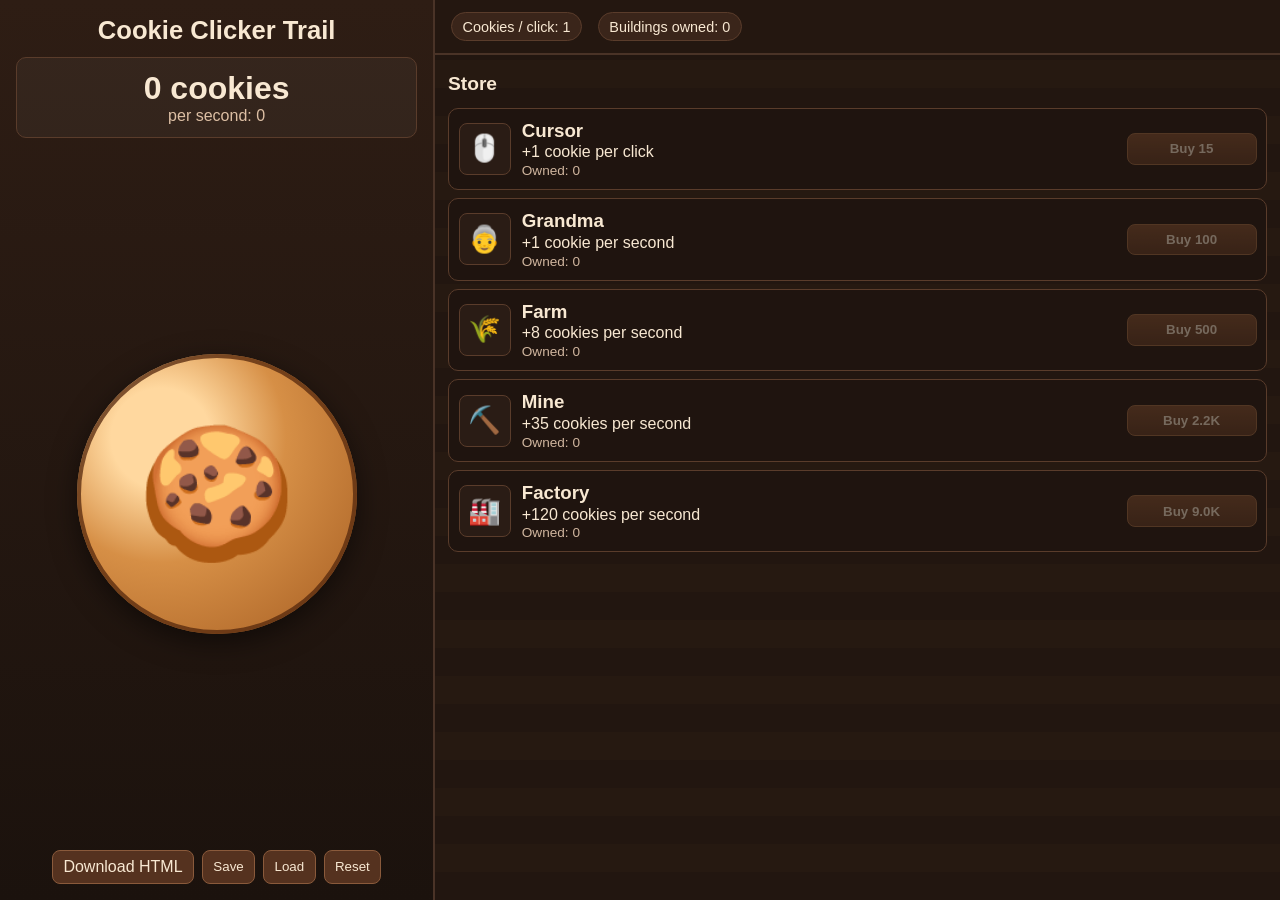
<file: index.html>
<!doctype html>
<html lang="en">
  <head>
    <meta charset="UTF-8" />
    <meta name="viewport" content="width=device-width, initial-scale=1.0" />
    <title>Cookie Clicker Trail</title>
    <meta http-equiv="refresh" content="0; url=cookie-clicker.html" />
  </head>
  <body>
    <p>
      Redirecting to <a href="cookie-clicker.html">cookie-clicker.html</a>...
    </p>
  </body>
</html>
</file>
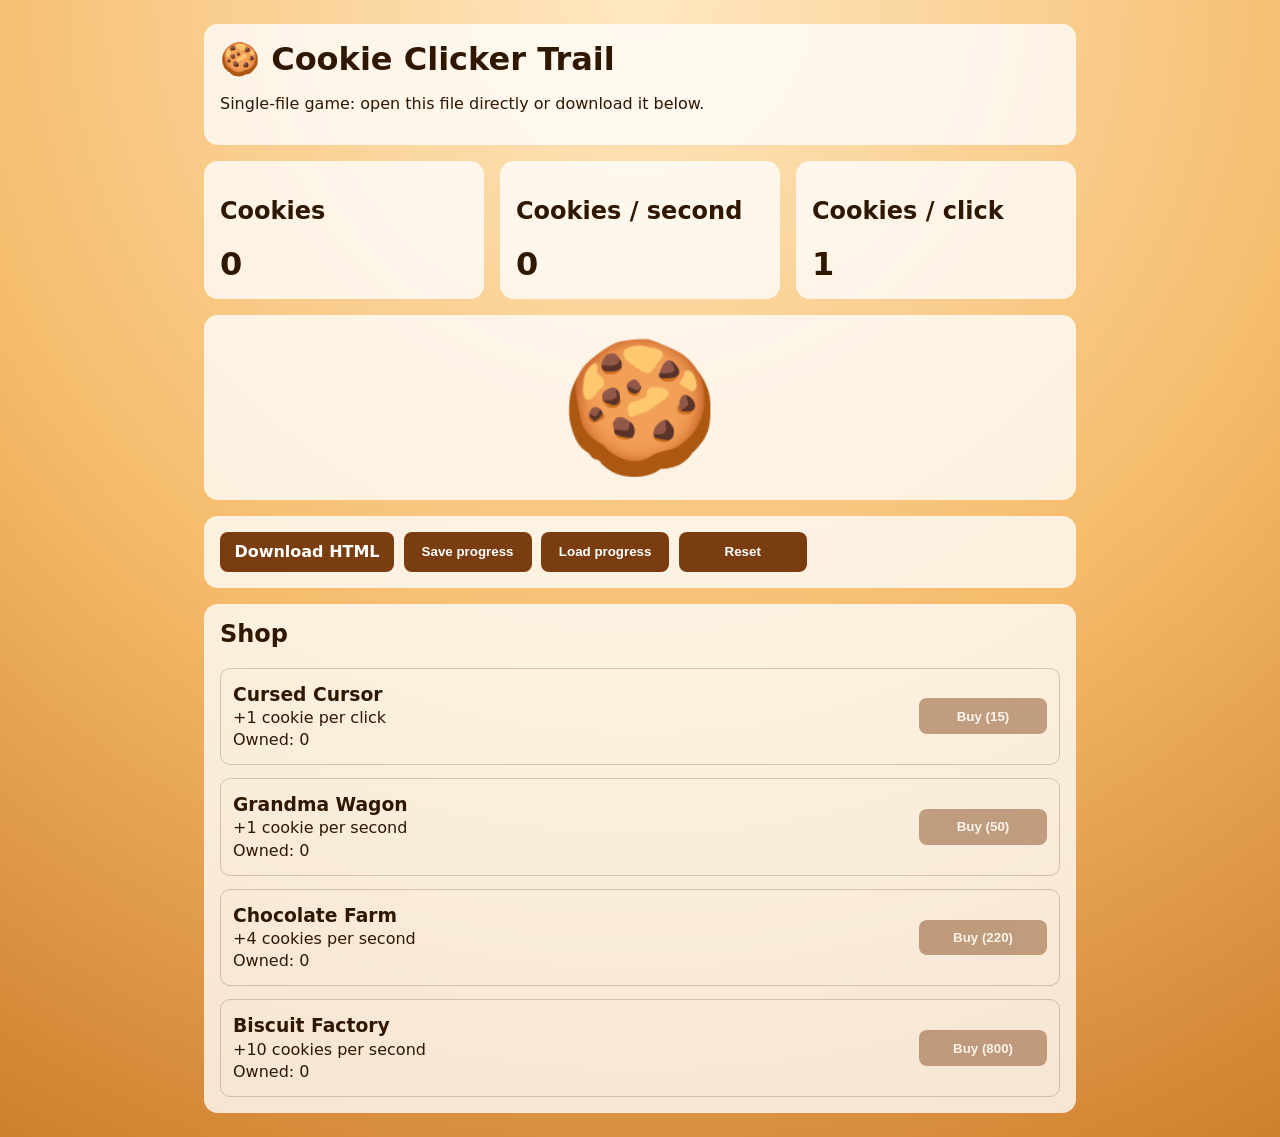
<file: Cookie clicker clone.html>
<!doctype html>
<html lang="en">
  <head>
    <meta charset="UTF-8" />
    <meta name="viewport" content="width=device-width, initial-scale=1.0" />
    <title>Cookie Clicker Trail - Standalone</title>
    <style>
      :root {
        color-scheme: light dark;
        font-family: Inter, system-ui, -apple-system, Segoe UI, Roboto, Helvetica,
          Arial, sans-serif;
      }

      * {
        box-sizing: border-box;
      }

      body {
        margin: 0;
        min-height: 100vh;
        background: radial-gradient(circle at top, #ffe8c2, #f5bb6a 55%, #ce7f2d);
        color: #301700;
      }

      .game {
        max-width: 920px;
        margin: 0 auto;
        padding: 1.5rem;
        display: grid;
        gap: 1rem;
      }

      header,
      .stats article,
      .shop,
      .play-area,
      .controls {
        background: rgba(255, 255, 255, 0.78);
        border-radius: 14px;
        padding: 1rem;
      }

      header h1 {
        margin: 0 0 0.4rem;
      }

      .stats {
        display: grid;
        grid-template-columns: repeat(auto-fit, minmax(160px, 1fr));
        gap: 1rem;
      }

      #cookie-count,
      #cps-count,
      #cpc-count {
        font-size: 2rem;
        font-weight: 800;
        margin: 0;
      }

      .play-area {
        text-align: center;
      }

      #cookie-button {
        border: none;
        font-size: clamp(5rem, 18vw, 8rem);
        cursor: pointer;
        background: transparent;
        transition: transform 0.07s ease;
      }

      #cookie-button:active {
        transform: scale(0.9);
      }

      .controls {
        display: flex;
        flex-wrap: wrap;
        gap: 0.6rem;
      }

      .controls button,
      .controls a,
      .buy-button {
        border: none;
        border-radius: 8px;
        padding: 0.65rem 0.9rem;
        cursor: pointer;
        font-weight: 700;
        min-width: 128px;
        text-align: center;
        text-decoration: none;
        background: #7a3d0f;
        color: #fff;
      }

      .danger {
        background: #963535;
      }

      .shop h2 {
        margin-top: 0;
      }

      #shop-list {
        list-style: none;
        margin: 0;
        padding: 0;
        display: grid;
        gap: 0.8rem;
      }

      .shop-item {
        display: flex;
        justify-content: space-between;
        gap: 1rem;
        align-items: center;
        border: 1px solid rgba(45, 20, 0, 0.2);
        border-radius: 10px;
        padding: 0.75rem;
      }

      .shop-item h3,
      .shop-item p {
        margin: 0.2rem 0;
      }

      .buy-button:disabled {
        opacity: 0.45;
        cursor: not-allowed;
      }

      @media (prefers-color-scheme: dark) {
        body {
          color: #ffe9ce;
        }

        header,
        .stats article,
        .shop,
        .play-area,
        .controls {
          background: rgba(20, 10, 0, 0.72);
        }

        .shop-item {
          border-color: rgba(255, 230, 208, 0.2);
        }

        .controls button,
        .controls a,
        .buy-button {
          background: #f7be79;
          color: #231000;
        }

        .danger {
          background: #cc7a7a;
        }
      }
    </style>
  </head>
  <body>
    <main class="game">
      <header>
        <h1>🍪 Cookie Clicker Trail</h1>
        <p>Single-file game: open this file directly or download it below.</p>
      </header>

      <section class="stats">
        <article>
          <h2>Cookies</h2>
          <p id="cookie-count">0</p>
        </article>
        <article>
          <h2>Cookies / second</h2>
          <p id="cps-count">0</p>
        </article>
        <article>
          <h2>Cookies / click</h2>
          <p id="cpc-count">1</p>
        </article>
      </section>

      <section class="play-area">
        <button id="cookie-button" aria-label="Bake one cookie">🍪</button>
      </section>

      <section class="controls">
        <a href="cookie-clicker.html" download>Download HTML</a>
        <button id="save-button" type="button">Save progress</button>
        <button id="load-button" type="button">Load progress</button>
        <button id="reset-button" class="danger" type="button">Reset</button>
      </section>

      <section class="shop">
        <h2>Shop</h2>
        <ul id="shop-list"></ul>
      </section>
    </main>

    <template id="shop-item-template">
      <li class="shop-item">
        <div>
          <h3 class="item-name"></h3>
          <p class="item-description"></p>
          <p class="item-owned"></p>
        </div>
        <button class="buy-button"></button>
      </li>
    </template>

    <script>
      const SAVE_KEY = 'cookie-clicker-trail-save-v1';

      const state = {
        cookies: 0,
        cookiesPerSecond: 0,
        cookiesPerClick: 1,
      };

      const upgrades = [
        {
          id: 'cursor',
          name: 'Cursed Cursor',
          description: '+1 cookie per click',
          baseCost: 15,
          cost: 15,
          scaling: 1.2,
          owned: 0,
          apply() {
            state.cookiesPerClick += 1;
          },
        },
        {
          id: 'grandma',
          name: 'Grandma Wagon',
          description: '+1 cookie per second',
          baseCost: 50,
          cost: 50,
          scaling: 1.25,
          owned: 0,
          apply() {
            state.cookiesPerSecond += 1;
          },
        },
        {
          id: 'farm',
          name: 'Chocolate Farm',
          description: '+4 cookies per second',
          baseCost: 220,
          cost: 220,
          scaling: 1.3,
          owned: 0,
          apply() {
            state.cookiesPerSecond += 4;
          },
        },
        {
          id: 'factory',
          name: 'Biscuit Factory',
          description: '+10 cookies per second',
          baseCost: 800,
          cost: 800,
          scaling: 1.33,
          owned: 0,
          apply() {
            state.cookiesPerSecond += 10;
          },
        },
      ];

      const cookieCount = document.getElementById('cookie-count');
      const cpsCount = document.getElementById('cps-count');
      const cpcCount = document.getElementById('cpc-count');
      const cookieButton = document.getElementById('cookie-button');
      const shopList = document.getElementById('shop-list');
      const shopTemplate = document.getElementById('shop-item-template');
      const saveButton = document.getElementById('save-button');
      const loadButton = document.getElementById('load-button');
      const resetButton = document.getElementById('reset-button');

      function format(value) {
        return new Intl.NumberFormat('en-US', {
          maximumFractionDigits: value < 100 ? 1 : 0,
        }).format(value);
      }

      function recalculateTotals() {
        state.cookiesPerClick = 1;
        state.cookiesPerSecond = 0;

        upgrades.forEach((upgrade) => {
          for (let i = 0; i < upgrade.owned; i += 1) {
            upgrade.apply();
          }
        });
      }

      function redraw() {
        cookieCount.textContent = format(state.cookies);
        cpsCount.textContent = format(state.cookiesPerSecond);
        cpcCount.textContent = format(state.cookiesPerClick);

        upgrades.forEach((upgrade) => {
          const buyButton = document.querySelector(`[data-buy="${upgrade.id}"]`);
          const owned = document.querySelector(`[data-owned="${upgrade.id}"]`);
          if (!buyButton || !owned) {
            return;
          }

          buyButton.textContent = `Buy (${format(upgrade.cost)})`;
          buyButton.disabled = state.cookies < upgrade.cost;
          owned.textContent = `Owned: ${upgrade.owned}`;
        });
      }

      function saveProgress() {
        const payload = {
          cookies: state.cookies,
          upgrades: upgrades.map((u) => ({ id: u.id, owned: u.owned, cost: u.cost })),
        };
        localStorage.setItem(SAVE_KEY, JSON.stringify(payload));
      }

      function loadProgress() {
        const raw = localStorage.getItem(SAVE_KEY);
        if (!raw) {
          return;
        }

        const parsed = JSON.parse(raw);
        state.cookies = Number(parsed.cookies) || 0;

        upgrades.forEach((upgrade) => {
          const incoming = parsed.upgrades?.find((u) => u.id === upgrade.id);
          upgrade.owned = Number(incoming?.owned) || 0;
          upgrade.cost = Number(incoming?.cost) || upgrade.baseCost;
        });

        recalculateTotals();
        redraw();
      }

      function resetProgress() {
        state.cookies = 0;
        upgrades.forEach((upgrade) => {
          upgrade.owned = 0;
          upgrade.cost = upgrade.baseCost;
        });
        recalculateTotals();
        localStorage.removeItem(SAVE_KEY);
        redraw();
      }

      function buildShop() {
        upgrades.forEach((upgrade) => {
          const clone = shopTemplate.content.cloneNode(true);
          clone.querySelector('.item-name').textContent = upgrade.name;
          clone.querySelector('.item-description').textContent = upgrade.description;

          const owned = clone.querySelector('.item-owned');
          owned.dataset.owned = upgrade.id;

          const button = clone.querySelector('.buy-button');
          button.dataset.buy = upgrade.id;
          button.addEventListener('click', () => {
            if (state.cookies < upgrade.cost) {
              return;
            }

            state.cookies -= upgrade.cost;
            upgrade.owned += 1;
            upgrade.apply();
            upgrade.cost = Math.ceil(upgrade.cost * upgrade.scaling);
            redraw();
          });

          shopList.append(clone);
        });
      }

      cookieButton.addEventListener('click', () => {
        state.cookies += state.cookiesPerClick;
        redraw();
      });

      saveButton.addEventListener('click', saveProgress);
      loadButton.addEventListener('click', loadProgress);
      resetButton.addEventListener('click', resetProgress);

      setInterval(() => {
        if (state.cookiesPerSecond <= 0) {
          return;
        }
        state.cookies += state.cookiesPerSecond;
        redraw();
      }, 1000);

      buildShop();
      loadProgress();
      redraw();
    </script>
  </body>
</html>
</file>
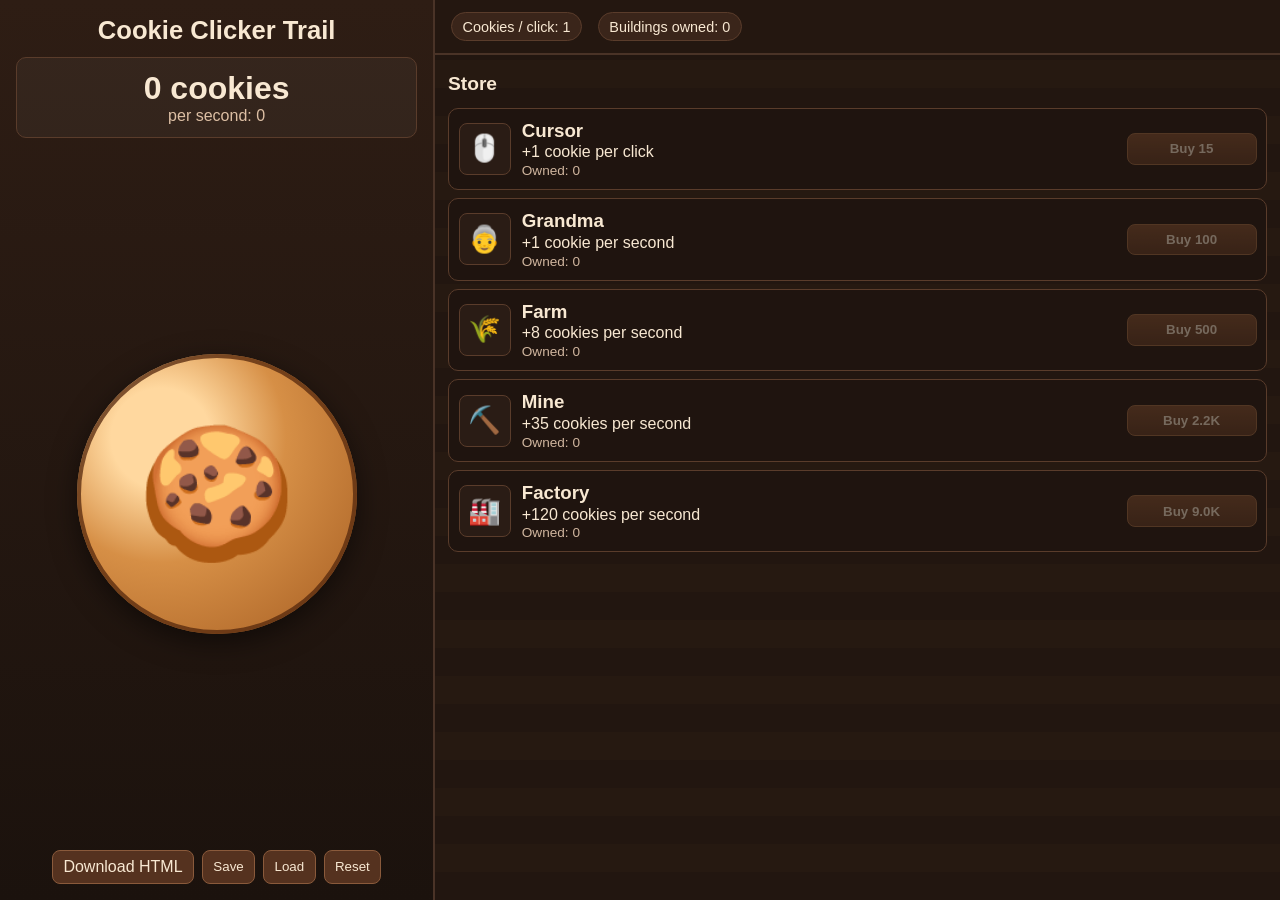
<file: cookie-clicker.html>
<!doctype html>
<html lang="en">
  <head>
    <meta charset="UTF-8" />
    <meta name="viewport" content="width=device-width, initial-scale=1.0" />
    <title>Cookie Clicker Trail</title>
    <style>
      :root {
        --panel: #1f140f;
        --panel-2: #2a1c15;
        --text: #f8e8d2;
        --accent: #ffc164;
        --line: #5a3c2b;
      }

      * {
        box-sizing: border-box;
      }

      body {
        margin: 0;
        min-height: 100vh;
        font-family: Verdana, Geneva, Tahoma, sans-serif;
        color: var(--text);
        background: radial-gradient(circle at top, #4b2f21 0%, #241710 55%, #120d09 100%);
      }

      .layout {
        min-height: 100vh;
        display: grid;
        grid-template-columns: minmax(280px, 34%) minmax(280px, 66%);
      }

      .left-pane {
        border-right: 2px solid #4a3327;
        padding: 1rem;
        display: grid;
        grid-template-rows: auto auto 1fr auto;
        gap: 0.75rem;
        background: linear-gradient(180deg, #2e1d14 0%, #1b120d 100%);
      }

      .brand {
        text-align: center;
      }

      .brand h1 {
        margin: 0;
        font-size: clamp(1.2rem, 2vw, 1.8rem);
      }

      .counter {
        text-align: center;
        padding: 0.75rem;
        border: 1px solid var(--line);
        border-radius: 10px;
        background: rgba(255, 255, 255, 0.04);
      }

      .counter .cookies {
        font-size: clamp(1.2rem, 4vw, 2rem);
        font-weight: 700;
      }

      .counter .cps {
        color: #ddbfa4;
      }

      .cookie-zone {
        display: grid;
        place-items: center;
      }

      #cookie-button {
        width: min(280px, 70vw);
        aspect-ratio: 1;
        border: none;
        border-radius: 50%;
        cursor: pointer;
        font-size: clamp(5rem, 12vw, 8rem);
        background:
          radial-gradient(circle at 30% 30%, #ffd89f 0 18%, #d68f46 45%, #a55d22 100%);
        box-shadow:
          inset 0 0 0 4px rgba(85, 39, 13, 0.75),
          0 8px 28px rgba(0, 0, 0, 0.5);
        transition: transform 0.07s ease;
      }

      #cookie-button:active {
        transform: scale(0.94);
      }

      .actions {
        display: flex;
        flex-wrap: wrap;
        gap: 0.5rem;
        justify-content: center;
      }

      .actions button,
      .actions a {
        border: 1px solid #8a5a3b;
        color: var(--text);
        background: #55321f;
        padding: 0.45rem 0.65rem;
        border-radius: 8px;
        cursor: pointer;
        text-decoration: none;
      }

      .right-pane {
        display: grid;
        grid-template-rows: auto 1fr;
        min-height: 100vh;
      }

      .status-bar {
        border-bottom: 2px solid #4a3327;
        background: #241710;
        padding: 0.75rem 1rem;
        display: flex;
        flex-wrap: wrap;
        gap: 1rem;
        align-items: center;
      }

      .pill {
        background: #3a251a;
        border: 1px solid var(--line);
        border-radius: 999px;
        padding: 0.35rem 0.65rem;
        font-size: 0.9rem;
      }

      .shop {
        padding: 0.8rem;
        background: repeating-linear-gradient(
          0deg,
          #221610,
          #221610 28px,
          #261911 28px,
          #261911 56px
        );
      }

      .shop h2 {
        margin: 0.3rem 0 0.8rem;
        font-size: 1.2rem;
      }

      #shop-list {
        list-style: none;
        margin: 0;
        padding: 0;
        display: grid;
        gap: 0.5rem;
      }

      .shop-item {
        background: var(--panel);
        border: 1px solid var(--line);
        border-radius: 10px;
        padding: 0.6rem;
        display: grid;
        grid-template-columns: 52px 1fr auto;
        gap: 0.7rem;
        align-items: center;
      }

      .shop-icon {
        width: 52px;
        height: 52px;
        border-radius: 8px;
        display: grid;
        place-items: center;
        font-size: 1.65rem;
        background: var(--panel-2);
        border: 1px solid var(--line);
      }

      .shop-info h3,
      .shop-info p {
        margin: 0.1rem 0;
      }

      .owned {
        font-size: 0.85rem;
        color: #d0b69f;
      }

      .buy-button {
        min-width: 130px;
        border: 1px solid #9d6a43;
        background: linear-gradient(180deg, #7d4d2e 0%, #5e3923 100%);
        color: var(--text);
        border-radius: 8px;
        padding: 0.45rem 0.6rem;
        cursor: pointer;
        font-weight: 700;
      }

      .buy-button:disabled {
        opacity: 0.4;
        cursor: not-allowed;
      }

      @media (max-width: 900px) {
        .layout {
          grid-template-columns: 1fr;
        }

        .left-pane {
          border-right: none;
          border-bottom: 2px solid #4a3327;
        }

        .right-pane {
          min-height: auto;
        }
      }
    </style>
  </head>
  <body>
    <main class="layout">
      <section class="left-pane">
        <div class="brand">
          <h1>Cookie Clicker Trail</h1>
        </div>
        <div class="counter">
          <div id="cookie-count" class="cookies">0 cookies</div>
          <div id="cps-count" class="cps">per second: 0</div>
        </div>
        <div class="cookie-zone">
          <button id="cookie-button" aria-label="Bake one cookie">🍪</button>
        </div>
        <div class="actions">
          <a href="cookie-clicker.html" download>Download HTML</a>
          <button id="save-button" type="button">Save</button>
          <button id="load-button" type="button">Load</button>
          <button id="reset-button" type="button">Reset</button>
        </div>
      </section>

      <section class="right-pane">
        <header class="status-bar">
          <span class="pill" id="cpc-count">Cookies / click: 1</span>
          <span class="pill" id="buildings-owned">Buildings owned: 0</span>
        </header>

        <section class="shop">
          <h2>Store</h2>
          <ul id="shop-list"></ul>
        </section>
      </section>
    </main>

    <template id="shop-item-template">
      <li class="shop-item">
        <div class="shop-icon"></div>
        <div class="shop-info">
          <h3 class="item-name"></h3>
          <p class="item-description"></p>
          <p class="owned item-owned"></p>
        </div>
        <button class="buy-button"></button>
      </li>
    </template>

    <script>
      const SAVE_KEY = 'cookie-clicker-trail-save-v2';

      const state = {
        cookies: 0,
        cookiesPerSecond: 0,
        cookiesPerClick: 1,
      };

      const upgrades = [
        { id: 'cursor', icon: '🖱️', name: 'Cursor', description: '+1 cookie per click', baseCost: 15, cost: 15, scaling: 1.15, owned: 0, apply: () => (state.cookiesPerClick += 1) },
        { id: 'grandma', icon: '👵', name: 'Grandma', description: '+1 cookie per second', baseCost: 100, cost: 100, scaling: 1.17, owned: 0, apply: () => (state.cookiesPerSecond += 1) },
        { id: 'farm', icon: '🌾', name: 'Farm', description: '+8 cookies per second', baseCost: 500, cost: 500, scaling: 1.18, owned: 0, apply: () => (state.cookiesPerSecond += 8) },
        { id: 'mine', icon: '⛏️', name: 'Mine', description: '+35 cookies per second', baseCost: 2200, cost: 2200, scaling: 1.2, owned: 0, apply: () => (state.cookiesPerSecond += 35) },
        { id: 'factory', icon: '🏭', name: 'Factory', description: '+120 cookies per second', baseCost: 9000, cost: 9000, scaling: 1.22, owned: 0, apply: () => (state.cookiesPerSecond += 120) },
      ];

      const cookieCount = document.getElementById('cookie-count');
      const cpsCount = document.getElementById('cps-count');
      const cpcCount = document.getElementById('cpc-count');
      const buildingsOwned = document.getElementById('buildings-owned');
      const cookieButton = document.getElementById('cookie-button');
      const shopList = document.getElementById('shop-list');
      const shopTemplate = document.getElementById('shop-item-template');
      const saveButton = document.getElementById('save-button');
      const loadButton = document.getElementById('load-button');
      const resetButton = document.getElementById('reset-button');

      function format(value) {
        if (value >= 1_000_000_000) return `${(value / 1_000_000_000).toFixed(1)}B`;
        if (value >= 1_000_000) return `${(value / 1_000_000).toFixed(1)}M`;
        if (value >= 1_000) return `${(value / 1_000).toFixed(1)}K`;
        return Math.floor(value).toLocaleString('en-US');
      }

      function totalOwned() {
        return upgrades.reduce((sum, u) => sum + u.owned, 0);
      }

      function recalculateTotals() {
        state.cookiesPerClick = 1;
        state.cookiesPerSecond = 0;
        upgrades.forEach((upgrade) => {
          for (let i = 0; i < upgrade.owned; i += 1) {
            upgrade.apply();
          }
        });
      }

      function redraw() {
        cookieCount.textContent = `${format(state.cookies)} cookies`;
        cpsCount.textContent = `per second: ${format(state.cookiesPerSecond)}`;
        cpcCount.textContent = `Cookies / click: ${format(state.cookiesPerClick)}`;
        buildingsOwned.textContent = `Buildings owned: ${format(totalOwned())}`;

        upgrades.forEach((upgrade) => {
          const buyButton = document.querySelector(`[data-buy="${upgrade.id}"]`);
          const ownedLabel = document.querySelector(`[data-owned="${upgrade.id}"]`);
          if (!buyButton || !ownedLabel) return;

          buyButton.textContent = `Buy ${format(upgrade.cost)}`;
          buyButton.disabled = state.cookies < upgrade.cost;
          ownedLabel.textContent = `Owned: ${upgrade.owned}`;
        });
      }

      function saveProgress() {
        const payload = {
          cookies: state.cookies,
          upgrades: upgrades.map(({ id, owned, cost }) => ({ id, owned, cost })),
        };
        localStorage.setItem(SAVE_KEY, JSON.stringify(payload));
      }

      function loadProgress() {
        const raw = localStorage.getItem(SAVE_KEY);
        if (!raw) return;

        try {
          const parsed = JSON.parse(raw);
          state.cookies = Number(parsed.cookies) || 0;
          upgrades.forEach((upgrade) => {
            const incoming = parsed.upgrades?.find((u) => u.id === upgrade.id);
            upgrade.owned = Math.max(0, Number(incoming?.owned) || 0);
            upgrade.cost = Math.max(upgrade.baseCost, Number(incoming?.cost) || upgrade.baseCost);
          });
          recalculateTotals();
          redraw();
        } catch {
          localStorage.removeItem(SAVE_KEY);
        }
      }

      function resetProgress() {
        state.cookies = 0;
        upgrades.forEach((upgrade) => {
          upgrade.owned = 0;
          upgrade.cost = upgrade.baseCost;
        });
        recalculateTotals();
        localStorage.removeItem(SAVE_KEY);
        redraw();
      }

      function buildShop() {
        upgrades.forEach((upgrade) => {
          const clone = shopTemplate.content.cloneNode(true);
          clone.querySelector('.shop-icon').textContent = upgrade.icon;
          clone.querySelector('.item-name').textContent = upgrade.name;
          clone.querySelector('.item-description').textContent = upgrade.description;

          const owned = clone.querySelector('.item-owned');
          owned.dataset.owned = upgrade.id;

          const button = clone.querySelector('.buy-button');
          button.dataset.buy = upgrade.id;
          button.addEventListener('click', () => {
            if (state.cookies < upgrade.cost) return;
            state.cookies -= upgrade.cost;
            upgrade.owned += 1;
            upgrade.apply();
            upgrade.cost = Math.ceil(upgrade.cost * upgrade.scaling);
            redraw();
          });

          shopList.append(clone);
        });
      }

      cookieButton.addEventListener('click', () => {
        state.cookies += state.cookiesPerClick;
        redraw();
      });
      saveButton.addEventListener('click', saveProgress);
      loadButton.addEventListener('click', loadProgress);
      resetButton.addEventListener('click', resetProgress);

      setInterval(() => {
        if (state.cookiesPerSecond <= 0) return;
        state.cookies += state.cookiesPerSecond;
        redraw();
      }, 1000);

      buildShop();
      loadProgress();
      redraw();
    </script>
  </body>
</html>
</file>
